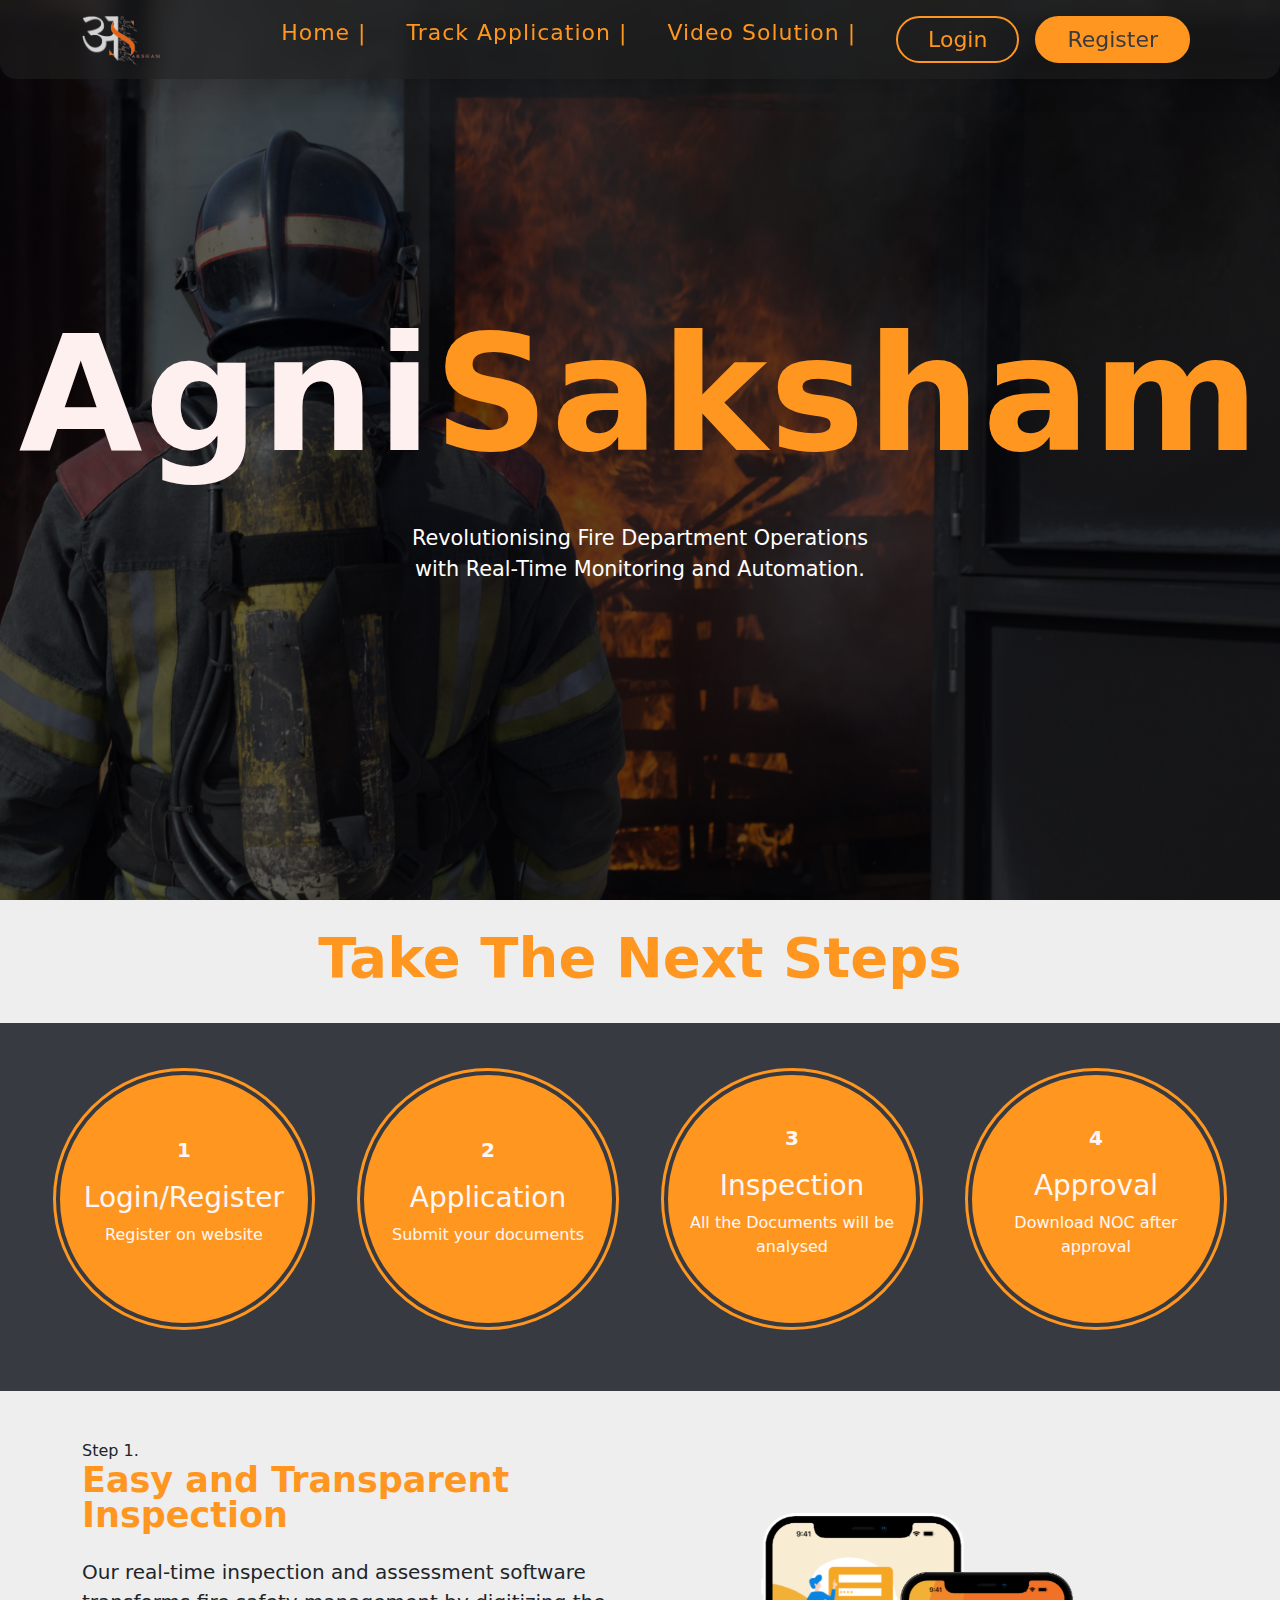
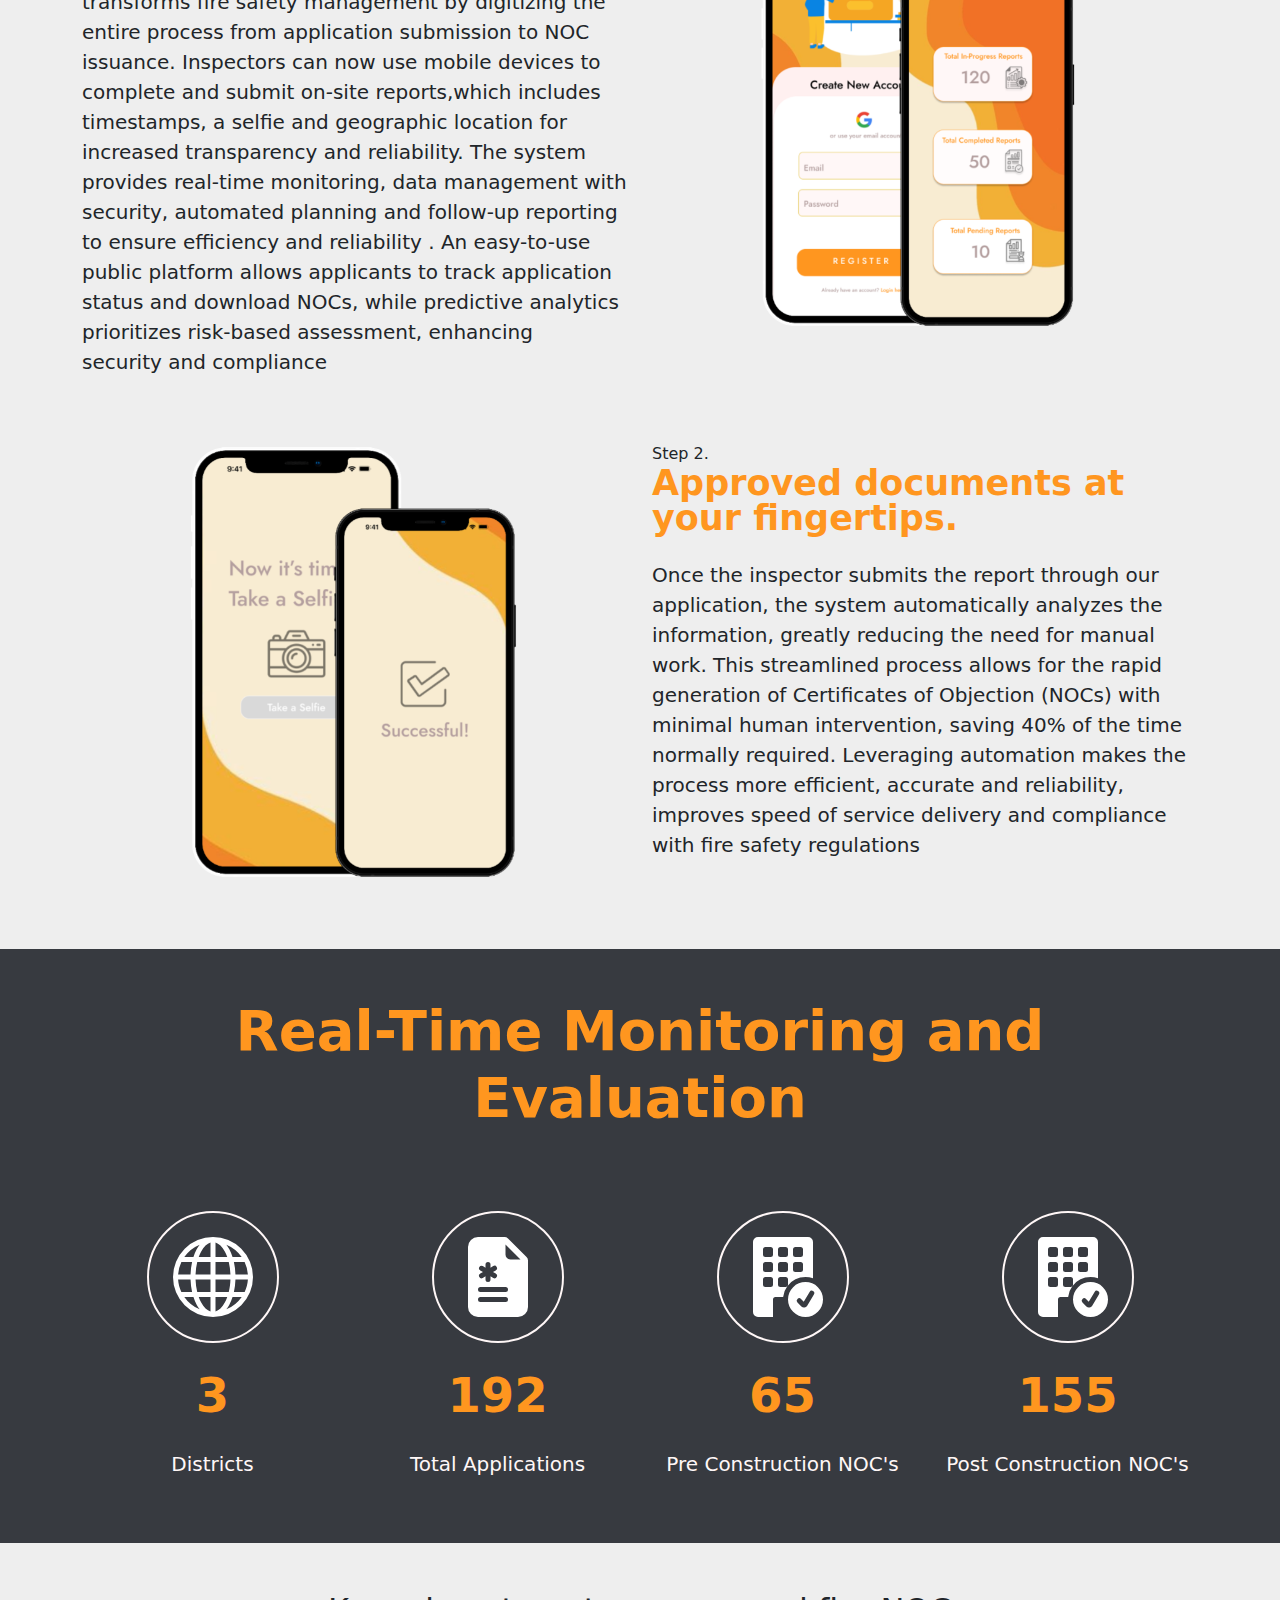
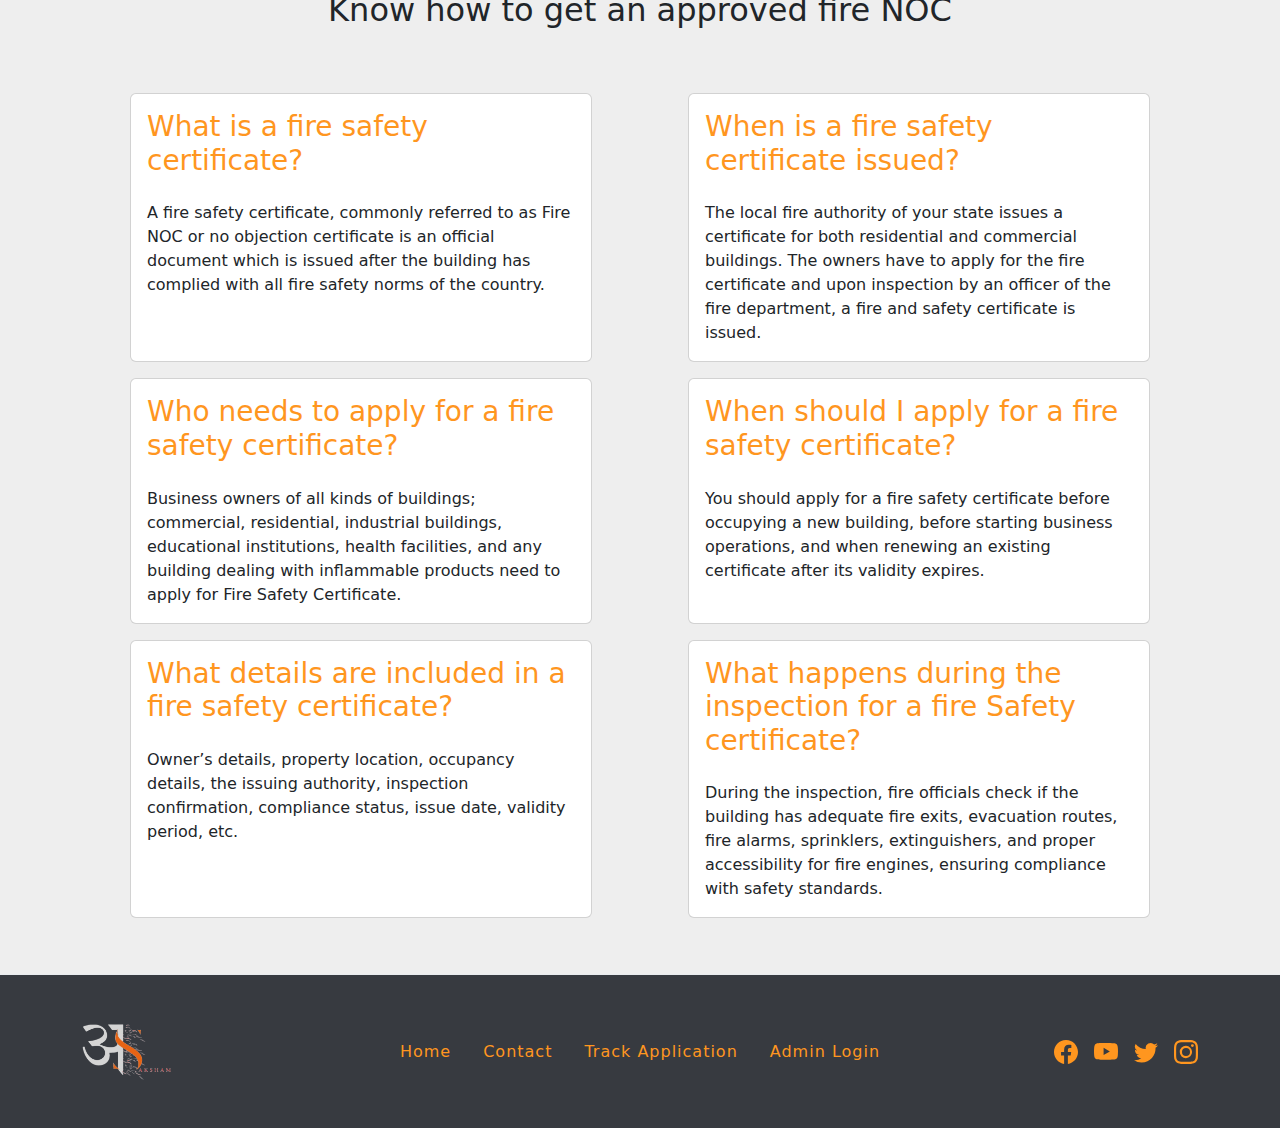
<file: index.html>
<!DOCTYPE html>
<html lang="en">

<head>
    <meta charset="UTF-8">
    <meta name="viewport" content="width=device-width, initial-scale=1.0">
    <title>Index Page</title>
    <link href="https://cdn.jsdelivr.net/npm/bootstrap@5.3.3/dist/css/bootstrap.min.css" rel="stylesheet"
        integrity="sha384-QWTKZyjpPEjISv5WaRU9OFeRpok6YctnYmDr5pNlyT2bRjXh0JMhjY6hW+ALEwIH" crossorigin="anonymous">
    <script src="https://cdn.jsdelivr.net/npm/bootstrap@5.3.3/dist/js/bootstrap.bundle.min.js"
        integrity="sha384-YvpcrYf0tY3lHB60NNkmXc5s9fDVZLESaAA55NDzOxhy9GkcIdslK1eN7N6jIeHz"
        crossorigin="anonymous"></script>
    <link rel="stylesheet" href="public/style.css">
    <script src="public/app.js" defer></script>
    <link rel="stylesheet" href="https://cdn.jsdelivr.net/npm/bootstrap-icons@1.11.3/font/bootstrap-icons.min.css">

</head>

<body>
    <section id="navbar-section">
        <nav class="navbar fixed-top navbar-expand-lg">
            <div class="container">
                <a class="navbar-brand" href=""><img src="assets/logo3.png" alt="" height="50"></a>
                <button aria-controls="navbarSupportedContent9" aria-expanded="false" aria-label="Toggle navigation"
                    class="navbar-toggler" data-bs-target="#navbarSupportedContent9" data-bs-toggle="collapse"
                    type="button"><svg xmlns="http://www.w3.org/2000/svg" width="50" height="50" fill="#FF961F"
                        class="bi bi-fire" viewBox="0 0 16 16">
                        <path
                            d="M8 16c3.314 0 6-2 6-5.5 0-1.5-.5-4-2.5-6 .25 1.5-1.25 2-1.25 2C11 4 9 .5 6 0c.357 2 .5 4-2 6-1.25 1-2 2.729-2 4.5C2 14 4.686 16 8 16m0-1c-1.657 0-3-1-3-2.75 0-.75.25-2 1.25-3C6.125 10 7 10.5 7 10.5c-.375-1.25.5-3.25 2-3.5-.179 1-.25 2 1 3 .625.5 1 1.364 1 2.25C11 14 9.657 15 8 15" />
                    </svg></button>
                <div class="collapse navbar-collapse" id="navbarSupportedContent9">

                    <ul class="navbar-nav ms-auto my-2 my-lg-0">
                        <li class="nav-item me-4">
                            <a class="nav-link" href="#navbar-section">Home |</a>
                        </li>
                        <li class="nav-item me-4">
                            <a class="nav-link" href="#">Track Application |</a>
                        </li>
                        <li class="nav-item me-4">
                            <a class="nav-link" href="public/video.html">Video Solution |</a>
                        </li>
                        <li class="nav-item">
                            <a class="nav-link" href="public/login.html"><button class="custom-button">Login</button></a>
                        </li>
                        <li class="nav-item">
                            <a class="nav-link" href="public/register.html"><button
                                    class="custom-button1">Register</button></a>
                        </li>
                    </ul>
                </div>
            </div>
        </nav>
    </section>

    <section class="custom-hero" id="hero-section">
        <div class="container">
            <div class="row d-flex justify-content-center align-items-center">
                <div class="col-12 d-flex justify-content-center align-items-center flex-column">
                    <h2 class="fw-bold pb-3 mb-3">Agni<span style="color: #ff961f;">Saksham</span></h2>
                    <p class="lead fw-normal text-center" style="width: 30rem; color: white;">Revolutionising Fire
                        Department
                        Operations with Real-Time Monitoring and Automation.</p>
                </div>
                <!-- <div class="col-6 p-5 text-center">
                    <img class="hero-image" src="assets/Data extraction-amico.png">
                </div> -->
            </div>
        </div>
    </section>

    <section class="heading">
        <div class="container">
            <h1 class="text-center display-4 fw-bold py-4">Take The Next Steps</h1>
        </div>
    </section>

    <section id="next-step" class="py-5">
        <div class="container-fluid">
            <div class="col-md-12 ">
                <div class="row d-flex justify-content-center">
                    <div class="step col-md-3 mb-3 mx-4 d-flex justify-content-center align-items-center rounded-circle"
                        style="height: 16rem; width: 16rem">
                        <div class="text-center">
                            <p class="lead fw-bold">1</p>
                            <h3>Login/Register</h3>
                            <p>Register on website</p>
                        </div>
                    </div>
                    <div class="step col-md-3 mb-3 mx-4 d-flex justify-content-center align-items-center rounded-circle "
                        style="height: 16rem; width: 16rem">
                        <div class="text-center">
                            <p class="lead fw-bold">2</p>
                            <h3>Application</h3>
                            <p>Submit your documents</p>
                        </div>
                    </div>

                    <div class="step col-md-3 mb-3 mx-4 d-flex justify-content-center align-items-center rounded-circle "
                        style="height: 16rem; width: 16rem">
                        <div class="text-center">
                            <p class="lead fw-bold">3</p>
                            <h3>Inspection</h3>
                            <p>All the Documents will be analysed</p>
                        </div>
                    </div>

                    <div class="step col-md-3 mb-3 mx-4 d-flex justify-content-center align-items-center rounded-circle "
                        style="height: 16rem; width: 16rem">
                        <div class="text-center">
                            <p class="lead fw-bold">4</p>
                            <h3>Approval</h3>
                            <p>Download NOC after approval</p>
                        </div>
                    </div>
                </div>
            </div>
        </div>
    </section>

    <section class="py-5" class="application" id="application-section">
        <div class="container">
            <div class="row g-4">
                <div class="col-12">
                    <div class="row flex-row-reverse align-items-center justify-content-center gx-4">
                        <div class="col-10 col-sm-8 col-lg-6">
                            <img src="assets/image1.png" class="d-block mx-lg-auto img-fluid" alt="Bootstrap Themes"
                                width="600" height="400" loading="lazy">
                        </div>
                        <div class="col-lg-6">
                            <span>Step 1.</span>
                            <h2 class="fw-bold lh-1 pb-3">
                                Easy and Transparent Inspection
                            </h2>
                            <p class="lead">
                                Our real-time inspection and assessment software transforms fire safety management by
                                digitizing the entire process from application submission to NOC issuance. Inspectors
                                can now use mobile devices to complete and submit on-site reports,which includes
                                timestamps, a selfie and geographic location for increased transparency and reliability.
                                The system provides real-time monitoring, data management with security, automated
                                planning and follow-up reporting to ensure efficiency and reliability . An easy-to-use
                                public platform allows applicants to track application status and download NOCs, while
                                predictive analytics prioritizes risk-based assessment, enhancing
                                security and compliance
                            </p>
                        </div>
                    </div>
                </div>
                <div class="col-12">
                    <div class="row align-items-center justify-content-center gx-4">
                        <div class="col-10 col-sm-8 col-lg-6">
                            <img src="assets/image2.png" class="d-block mx-lg-auto img-fluid" alt="Bootstrap Themes"
                                width="600" height="400" loading="lazy">
                        </div>
                        <div class="col-lg-6">
                            <span>Step 2.</span>
                            <h2 class="fw-bold lh-1 pb-3">
                                Approved documents at your fingertips.
                            </h2>
                            <p class="lead">
                                Once the inspector submits the report through our application, the system automatically
                                analyzes the information, greatly reducing the need for manual work. This streamlined
                                process allows for the rapid generation of Certificates of Objection (NOCs) with minimal
                                human intervention, saving 40% of the time normally required. Leveraging automation
                                makes the process more efficient, accurate and reliability, improves speed of service
                                delivery and compliance with fire safety regulations
                            </p>
                        </div>
                    </div>
                </div>
            </div>
        </div>
    </section>

    <section class="py-5 numbers" id="numbers-section">
        <div class="container">
            <h2 class="text-center display-4 fw-bold pb-5">Real-Time Monitoring and Evaluation</h2>
            <div class="row justify-content-center">
                <div class="col-lg-3 col-md-6">
                    <div class="text-center">
                        <div class="py-4 d-flex justify-content-center align-items-center">
                            <div class="p-4 rounded-circle icon-border" style="width: fit-content;">
                                <svg xmlns="http://www.w3.org/2000/svg" width="80" height="80" fill="white"
                                    class="bi bi-globe" viewBox="0 0 16 16">
                                    <path
                                        d="M0 8a8 8 0 1 1 16 0A8 8 0 0 1 0 8m7.5-6.923c-.67.204-1.335.82-1.887 1.855A8 8 0 0 0 5.145 4H7.5zM4.09 4a9.3 9.3 0 0 1 .64-1.539 7 7 0 0 1 .597-.933A7.03 7.03 0 0 0 2.255 4zm-.582 3.5c.03-.877.138-1.718.312-2.5H1.674a7 7 0 0 0-.656 2.5zM4.847 5a12.5 12.5 0 0 0-.338 2.5H7.5V5zM8.5 5v2.5h2.99a12.5 12.5 0 0 0-.337-2.5zM4.51 8.5a12.5 12.5 0 0 0 .337 2.5H7.5V8.5zm3.99 0V11h2.653c.187-.765.306-1.608.338-2.5zM5.145 12q.208.58.468 1.068c.552 1.035 1.218 1.65 1.887 1.855V12zm.182 2.472a7 7 0 0 1-.597-.933A9.3 9.3 0 0 1 4.09 12H2.255a7 7 0 0 0 3.072 2.472M3.82 11a13.7 13.7 0 0 1-.312-2.5h-2.49c.062.89.291 1.733.656 2.5zm6.853 3.472A7 7 0 0 0 13.745 12H11.91a9.3 9.3 0 0 1-.64 1.539 7 7 0 0 1-.597.933M8.5 12v2.923c.67-.204 1.335-.82 1.887-1.855q.26-.487.468-1.068zm3.68-1h2.146c.365-.767.594-1.61.656-2.5h-2.49a13.7 13.7 0 0 1-.312 2.5m2.802-3.5a7 7 0 0 0-.656-2.5H12.18c.174.782.282 1.623.312 2.5zM11.27 2.461c.247.464.462.98.64 1.539h1.835a7 7 0 0 0-3.072-2.472c.218.284.418.598.597.933M10.855 4a8 8 0 0 0-.468-1.068C9.835 1.897 9.17 1.282 8.5 1.077V4z" />
                                </svg>
                            </div>
                        </div>
                        <h3 class="num display-5 fw-bold" data-value="22">000</h3>
                        <p class="fw-normal lead pt-3">Districts</p>
                    </div>
                </div>
                <div class="col-lg-3 col-md-6">
                    <div class="text-center">
                        <div class="py-4 d-flex justify-content-center align-items-center">
                            <div class="p-4 rounded-circle icon-border" style="width: fit-content;">
                                <svg xmlns="http://www.w3.org/2000/svg" width="80" height="80" fill="white"
                                    class="bi bi-file-earmark-medical-fill" viewBox="0 0 16 16">
                                    <path
                                        d="M9.293 0H4a2 2 0 0 0-2 2v12a2 2 0 0 0 2 2h8a2 2 0 0 0 2-2V4.707A1 1 0 0 0 13.707 4L10 .293A1 1 0 0 0 9.293 0M9.5 3.5v-2l3 3h-2a1 1 0 0 1-1-1m-3 2v.634l.549-.317a.5.5 0 1 1 .5.866L7 7l.549.317a.5.5 0 1 1-.5.866L6.5 7.866V8.5a.5.5 0 0 1-1 0v-.634l-.549.317a.5.5 0 1 1-.5-.866L5 7l-.549-.317a.5.5 0 0 1 .5-.866l.549.317V5.5a.5.5 0 1 1 1 0m-2 4.5h5a.5.5 0 0 1 0 1h-5a.5.5 0 0 1 0-1m0 2h5a.5.5 0 0 1 0 1h-5a.5.5 0 0 1 0-1" />
                                </svg>
                            </div>
                        </div>
                        <h3 class="num display-5 fw-bold" data-value="1300">000</h3>
                        <p class="fw-normal lead pt-3">Total Applications</p>
                    </div>
                </div>
                <div class="col-lg-3 col-md-6">
                    <div class="text-center">
                        <div class="py-4 d-flex justify-content-center align-items-center">
                            <div class="p-4 rounded-circle icon-border" style="width: fit-content;">
                                <svg xmlns="http://www.w3.org/2000/svg" width="80" height="80" fill="white"
                                    class="bi bi-building-fill-check" viewBox="0 0 16 16">
                                    <path
                                        d="M12.5 16a3.5 3.5 0 1 0 0-7 3.5 3.5 0 0 0 0 7m1.679-4.493-1.335 2.226a.75.75 0 0 1-1.174.144l-.774-.773a.5.5 0 0 1 .708-.708l.547.548 1.17-1.951a.5.5 0 1 1 .858.514" />
                                    <path
                                        d="M2 1a1 1 0 0 1 1-1h10a1 1 0 0 1 1 1v7.256A4.5 4.5 0 0 0 12.5 8a4.5 4.5 0 0 0-3.59 1.787A.5.5 0 0 0 9 9.5v-1a.5.5 0 0 0-.5-.5h-1a.5.5 0 0 0-.5.5v1a.5.5 0 0 0 .5.5h1a.5.5 0 0 0 .39-.187A4.5 4.5 0 0 0 8.027 12H6.5a.5.5 0 0 0-.5.5V16H3a1 1 0 0 1-1-1zm2 1.5v1a.5.5 0 0 0 .5.5h1a.5.5 0 0 0 .5-.5v-1a.5.5 0 0 0-.5-.5h-1a.5.5 0 0 0-.5.5m3 0v1a.5.5 0 0 0 .5.5h1a.5.5 0 0 0 .5-.5v-1a.5.5 0 0 0-.5-.5h-1a.5.5 0 0 0-.5.5m3.5-.5a.5.5 0 0 0-.5.5v1a.5.5 0 0 0 .5.5h1a.5.5 0 0 0 .5-.5v-1a.5.5 0 0 0-.5-.5zM4 5.5v1a.5.5 0 0 0 .5.5h1a.5.5 0 0 0 .5-.5v-1a.5.5 0 0 0-.5-.5h-1a.5.5 0 0 0-.5.5M7.5 5a.5.5 0 0 0-.5.5v1a.5.5 0 0 0 .5.5h1a.5.5 0 0 0 .5-.5v-1a.5.5 0 0 0-.5-.5zm2.5.5v1a.5.5 0 0 0 .5.5h1a.5.5 0 0 0 .5-.5v-1a.5.5 0 0 0-.5-.5h-1a.5.5 0 0 0-.5.5M4.5 8a.5.5 0 0 0-.5.5v1a.5.5 0 0 0 .5.5h1a.5.5 0 0 0 .5-.5v-1a.5.5 0 0 0-.5-.5z" />
                                </svg>
                            </div>
                        </div>
                        <h3 class="num display-5 fw-bold" data-value="400">000</h3>
                        <p class="fw-normal lead pt-3">Pre Construction NOC's</p>
                    </div>
                </div>
                <div class="col-lg-3 col-md-6">
                    <div class="text-center">
                        <div class="py-4 d-flex justify-content-center align-items-center">
                            <div class="p-4 rounded-circle icon-border" style="width: fit-content;">
                                <svg xmlns="http://www.w3.org/2000/svg" width="80" height="80" fill="white"
                                    class="bi bi-building-fill-check" viewBox="0 0 16 16">
                                    <path
                                        d="M12.5 16a3.5 3.5 0 1 0 0-7 3.5 3.5 0 0 0 0 7m1.679-4.493-1.335 2.226a.75.75 0 0 1-1.174.144l-.774-.773a.5.5 0 0 1 .708-.708l.547.548 1.17-1.951a.5.5 0 1 1 .858.514" />
                                    <path
                                        d="M2 1a1 1 0 0 1 1-1h10a1 1 0 0 1 1 1v7.256A4.5 4.5 0 0 0 12.5 8a4.5 4.5 0 0 0-3.59 1.787A.5.5 0 0 0 9 9.5v-1a.5.5 0 0 0-.5-.5h-1a.5.5 0 0 0-.5.5v1a.5.5 0 0 0 .5.5h1a.5.5 0 0 0 .39-.187A4.5 4.5 0 0 0 8.027 12H6.5a.5.5 0 0 0-.5.5V16H3a1 1 0 0 1-1-1zm2 1.5v1a.5.5 0 0 0 .5.5h1a.5.5 0 0 0 .5-.5v-1a.5.5 0 0 0-.5-.5h-1a.5.5 0 0 0-.5.5m3 0v1a.5.5 0 0 0 .5.5h1a.5.5 0 0 0 .5-.5v-1a.5.5 0 0 0-.5-.5h-1a.5.5 0 0 0-.5.5m3.5-.5a.5.5 0 0 0-.5.5v1a.5.5 0 0 0 .5.5h1a.5.5 0 0 0 .5-.5v-1a.5.5 0 0 0-.5-.5zM4 5.5v1a.5.5 0 0 0 .5.5h1a.5.5 0 0 0 .5-.5v-1a.5.5 0 0 0-.5-.5h-1a.5.5 0 0 0-.5.5M7.5 5a.5.5 0 0 0-.5.5v1a.5.5 0 0 0 .5.5h1a.5.5 0 0 0 .5-.5v-1a.5.5 0 0 0-.5-.5zm2.5.5v1a.5.5 0 0 0 .5.5h1a.5.5 0 0 0 .5-.5v-1a.5.5 0 0 0-.5-.5h-1a.5.5 0 0 0-.5.5M4.5 8a.5.5 0 0 0-.5.5v1a.5.5 0 0 0 .5.5h1a.5.5 0 0 0 .5-.5v-1a.5.5 0 0 0-.5-.5z" />
                                </svg>
                            </div>
                        </div>
                        <h3 class="num display-5 fw-bold" data-value="900">000</h3>
                        <p class="fw-normal lead pt-3">Post Construction NOC's</p>
                    </div>
                </div>
            </div>
        </div>
    </section>

    <section class="py-5" id="cards">
        <div class="container">
            <h2 class="text-center pb-5">Know how to get an approved fire NOC</h2>
            <div class="row g-0">
                <div class="col-lg-6 px-5 py-2 col-md-6">
                    <div class="card h-100">
                        <div class="card-body">
                            <h3 class="card-title pb-3">
                                What is a fire safety certificate?
                            </h3>
                            <p class="card-text">A fire safety certificate, commonly referred to as Fire NOC or no
                                objection certificate is an official document which is issued after the building has
                                complied with all fire safety norms of the country.
                            </p>
                        </div>
                    </div>
                </div>
                <div class="col-lg-6 px-5 py-2 col-md-6">
                    <div class="card h-100">
                        <div class="card-body">
                            <h3 class="card-title pb-3">
                                When is a fire safety certificate issued?
                            </h3>
                            <p class="card-text">
                                The local fire authority of your state issues a certificate for both residential and
                                commercial buildings. The owners have to apply for the fire certificate and upon
                                inspection by an officer of the fire department, a fire and safety certificate is
                                issued.
                            </p>
                        </div>
                    </div>
                </div>
                <div class="col-lg-6 px-5 py-2 col-md-6">
                    <div class="card h-100">
                        <div class="card-body">
                            <h3 class="card-title pb-3">
                                Who needs to apply for a fire safety certificate?
                            </h3>
                            <p class="card-text">
                                Business owners of all kinds of buildings; commercial, residential, industrial
                                buildings, educational institutions, health facilities, and any building dealing with
                                inflammable products need to apply for Fire Safety Certificate.
                            </p>
                        </div>
                    </div>
                </div>
                <div class="col-lg-6 px-5 py-2 col-md-6">
                    <div class="card h-100">
                        <div class="card-body">
                            <h3 class="card-title pb-3">
                                When should I apply for a fire safety certificate?
                            </h3>
                            <p class="card-text">
                                You should apply for a fire safety certificate before occupying a new building, before
                                starting business operations, and when renewing an existing certificate after its
                                validity expires.
                            </p>
                        </div>
                    </div>
                </div>
                <div class="col-lg-6 px-5 py-2 col-md-6">
                    <div class="card h-100">
                        <div class="card-body">
                            <h3 class="card-title pb-3">
                                What details are included in a fire safety certificate?
                            </h3>
                            <p class="card-text">
                                Owner’s details, property location, occupancy details, the issuing authority, inspection
                                confirmation, compliance status, issue date, validity period, etc.
                            </p>
                        </div>
                    </div>
                </div>
                <div class="col-lg-6 px-5 py-2 col-md-6">
                    <div class="card h-100">
                        <div class="card-body">
                            <h3 class="card-title pb-3">
                                What happens during the inspection for a fire Safety certificate?
                            </h3>
                            <p class="card-text">
                                During the inspection, fire officials check if the building has adequate fire exits,
                                evacuation routes, fire alarms, sprinklers, extinguishers, and proper accessibility for
                                fire engines, ensuring compliance with safety standards.
                            </p>
                        </div>
                    </div>
                </div>
            </div>
        </div>
    </section>

    <section id="footer-section" class="footer-section">
        <!-- <div class="container">
            <footer class="row row-cols-1 row-cols-sm-2 row-cols-md-5 py-5 border-top">
                <div class="col mb-3">
                    <a href="/" class="d-flex align-items-center mb-3 link-body-emphasis text-decoration-none">
                        <svg class="bi me-2" width="40" height="32">
                            <use xlink:href="#bootstrap"></use>
                        </svg>
                    </a>
                    <p class="text-body-secondary">© 2024</p>
                </div>

                <div class="col mb-3">

                </div>

                <div class="col mb-3">
                    <h5>Section</h5>
                    <ul class="nav flex-column">
                        <li class="nav-item mb-2"><a href="#" class="nav-link p-0 text-body-secondary">Home</a></li>
                        <li class="nav-item mb-2"><a href="#" class="nav-link p-0 text-body-secondary">Features</a></li>
                        <li class="nav-item mb-2"><a href="#" class="nav-link p-0 text-body-secondary">Pricing</a></li>
                        <li class="nav-item mb-2"><a href="#" class="nav-link p-0 text-body-secondary">FAQs</a></li>
                        <li class="nav-item mb-2"><a href="#" class="nav-link p-0 text-body-secondary">About</a></li>
                    </ul>
                </div>

                <div class="col mb-3">
                    <h5>Section</h5>
                    <ul class="nav flex-column">
                        <li class="nav-item mb-2"><a href="#" class="nav-link p-0 text-body-secondary">Home</a></li>
                        <li class="nav-item mb-2"><a href="#" class="nav-link p-0 text-body-secondary">Features</a></li>
                        <li class="nav-item mb-2"><a href="#" class="nav-link p-0 text-body-secondary">Pricing</a></li>
                        <li class="nav-item mb-2"><a href="#" class="nav-link p-0 text-body-secondary">FAQs</a></li>
                        <li class="nav-item mb-2"><a href="#" class="nav-link p-0 text-body-secondary">About</a></li>
                    </ul>
                </div>

                <div class="col mb-3">
                    <h5>Section</h5>
                    <ul class="nav flex-column">
                        <li class="nav-item mb-2"><a href="#" class="nav-link p-0 text-body-secondary">Home</a></li>
                        <li class="nav-item mb-2"><a href="#" class="nav-link p-0 text-body-secondary">Features</a></li>
                        <li class="nav-item mb-2"><a href="#" class="nav-link p-0 text-body-secondary">Pricing</a></li>
                        <li class="nav-item mb-2"><a href="#" class="nav-link p-0 text-body-secondary">FAQs</a></li>
                        <li class="nav-item mb-2"><a href="#" class="nav-link p-0 text-body-secondary">About</a></li>
                    </ul>
                </div>
            </footer>
        </div> -->
        <!-- Footer 6 - Bootstrap Brain Component -->
        <footer>
            <div class="py-3 py-md-5 py-xl-8 border-top border-light-subtle">
                <div class="container overflow-hidden">
                    <div class="row gy-3 gy-md-5 gy-xl-0 align-items-sm-center">
                        <div class="col-xs-12 col-sm-6 col-xl-3 order-0 order-xl-0">
                            <div class="footer-logo-wrapper text-center text-sm-start">
                                <a href="#!">
                                    <img src="assets/logo3.png" alt="BootstrapBrain Logo" height="57">
                                </a>
                            </div>
                        </div>

                        <div class="col-xs-12 col-xl-6 order-2 order-xl-1">
                            <ul class="nav justify-content-center">
                                <li class="nav-item">
                                    <a class="nav-link px-2 px-md-3" href="#hero-section">Home</a>
                                </li>
                                <li class="nav-item">
                                    <a class="nav-link px-2 px-md-3" href="#!">Contact</a>
                                </li>
                                <li class="nav-item">
                                    <a class="nav-link px-2 px-md-3" href="#!">Track Application</a>
                                </li>
                                <li class="nav-item">
                                    <a class="nav-link px-2 px-md-3" href="#!">Admin Login</a>
                                </li>
                            </ul>
                        </div>

                        <div class="col-xs-12 col-sm-6 col-xl-3 order-1 order-xl-2">
                            <div class="social-media-wrapper">
                                <ul class="list-unstyled m-0 p-0 d-flex justify-content-center justify-content-sm-end">
                                    <li class="me-3">
                                        <a href="#!" class="link-dark link-opacity-75-hover">
                                            <svg xmlns="http://www.w3.org/2000/svg" width="24" height="24"
                                                fill="#FF961F" class="bi bi-facebook" viewBox="0 0 16 16">
                                                <path
                                                    d="M16 8.049c0-4.446-3.582-8.05-8-8.05C3.58 0-.002 3.603-.002 8.05c0 4.017 2.926 7.347 6.75 7.951v-5.625h-2.03V8.05H6.75V6.275c0-2.017 1.195-3.131 3.022-3.131.876 0 1.791.157 1.791.157v1.98h-1.009c-.993 0-1.303.621-1.303 1.258v1.51h2.218l-.354 2.326H9.25V16c3.824-.604 6.75-3.934 6.75-7.951z" />
                                            </svg>
                                        </a>
                                    </li>
                                    <li class="me-3">
                                        <a href="#!" class="link-dark link-opacity-75-hover">
                                            <svg xmlns="http://www.w3.org/2000/svg" width="24" height="24"
                                                fill="#FF961F" class="bi bi-youtube" viewBox="0 0 16 16">
                                                <path
                                                    d="M8.051 1.999h.089c.822.003 4.987.033 6.11.335a2.01 2.01 0 0 1 1.415 1.42c.101.38.172.883.22 1.402l.01.104.022.26.008.104c.065.914.073 1.77.074 1.957v.075c-.001.194-.01 1.108-.082 2.06l-.008.105-.009.104c-.05.572-.124 1.14-.235 1.558a2.007 2.007 0 0 1-1.415 1.42c-1.16.312-5.569.334-6.18.335h-.142c-.309 0-1.587-.006-2.927-.052l-.17-.006-.087-.004-.171-.007-.171-.007c-1.11-.049-2.167-.128-2.654-.26a2.007 2.007 0 0 1-1.415-1.419c-.111-.417-.185-.986-.235-1.558L.09 9.82l-.008-.104A31.4 31.4 0 0 1 0 7.68v-.123c.002-.215.01-.958.064-1.778l.007-.103.003-.052.008-.104.022-.26.01-.104c.048-.519.119-1.023.22-1.402a2.007 2.007 0 0 1 1.415-1.42c.487-.13 1.544-.21 2.654-.26l.17-.007.172-.006.086-.003.171-.007A99.788 99.788 0 0 1 7.858 2h.193zM6.4 5.209v4.818l4.157-2.408L6.4 5.209z" />
                                            </svg>
                                        </a>
                                    </li>
                                    <li class="me-3">
                                        <a href="#!" class="link-dark link-opacity-75-hover">
                                            <svg xmlns="http://www.w3.org/2000/svg" width="24" height="24"
                                                fill="#FF961F" class="bi bi-twitter" viewBox="0 0 16 16">
                                                <path
                                                    d="M5.026 15c6.038 0 9.341-5.003 9.341-9.334 0-.14 0-.282-.006-.422A6.685 6.685 0 0 0 16 3.542a6.658 6.658 0 0 1-1.889.518 3.301 3.301 0 0 0 1.447-1.817 6.533 6.533 0 0 1-2.087.793A3.286 3.286 0 0 0 7.875 6.03a9.325 9.325 0 0 1-6.767-3.429 3.289 3.289 0 0 0 1.018 4.382A3.323 3.323 0 0 1 .64 6.575v.045a3.288 3.288 0 0 0 2.632 3.218 3.203 3.203 0 0 1-.865.115 3.23 3.23 0 0 1-.614-.057 3.283 3.283 0 0 0 3.067 2.277A6.588 6.588 0 0 1 .78 13.58a6.32 6.32 0 0 1-.78-.045A9.344 9.344 0 0 0 5.026 15z" />
                                            </svg>
                                        </a>
                                    </li>
                                    <li class="">
                                        <a href="#!" class="link-dark link-opacity-75-hover">
                                            <svg xmlns="http://www.w3.org/2000/svg" width="24" height="24"
                                                fill="#FF961F" class="bi bi-instagram" viewBox="0 0 16 16">
                                                <path
                                                    d="M8 0C5.829 0 5.556.01 4.703.048 3.85.088 3.269.222 2.76.42a3.917 3.917 0 0 0-1.417.923A3.927 3.927 0 0 0 .42 2.76C.222 3.268.087 3.85.048 4.7.01 5.555 0 5.827 0 8.001c0 2.172.01 2.444.048 3.297.04.852.174 1.433.372 1.942.205.526.478.972.923 1.417.444.445.89.719 1.416.923.51.198 1.09.333 1.942.372C5.555 15.99 5.827 16 8 16s2.444-.01 3.298-.048c.851-.04 1.434-.174 1.943-.372a3.916 3.916 0 0 0 1.416-.923c.445-.445.718-.891.923-1.417.197-.509.332-1.09.372-1.942C15.99 10.445 16 10.173 16 8s-.01-2.445-.048-3.299c-.04-.851-.175-1.433-.372-1.941a3.926 3.926 0 0 0-.923-1.417A3.911 3.911 0 0 0 13.24.42c-.51-.198-1.092-.333-1.943-.372C10.443.01 10.172 0 7.998 0h.003zm-.717 1.442h.718c2.136 0 2.389.007 3.232.046.78.035 1.204.166 1.486.275.373.145.64.319.92.599.28.28.453.546.598.92.11.281.24.705.275 1.485.039.843.047 1.096.047 3.231s-.008 2.389-.047 3.232c-.035.78-.166 1.203-.275 1.485a2.47 2.47 0 0 1-.599.919c-.28.28-.546.453-.92.598-.28.11-.704.24-1.485.276-.843.038-1.096.047-3.232.047s-2.39-.009-3.233-.047c-.78-.036-1.203-.166-1.485-.276a2.478 2.478 0 0 1-.92-.598 2.48 2.48 0 0 1-.6-.92c-.109-.281-.24-.705-.275-1.485-.038-.843-.046-1.096-.046-3.233 0-2.136.008-2.388.046-3.231.036-.78.166-1.204.276-1.486.145-.373.319-.64.599-.92.28-.28.546-.453.92-.598.282-.11.705-.24 1.485-.276.738-.034 1.024-.044 2.515-.045v.002zm4.988 1.328a.96.96 0 1 0 0 1.92.96.96 0 0 0 0-1.92zm-4.27 1.122a4.109 4.109 0 1 0 0 8.217 4.109 4.109 0 0 0 0-8.217zm0 1.441a2.667 2.667 0 1 1 0 5.334 2.667 2.667 0 0 1 0-5.334z" />
                                            </svg>
                                        </a>
                                    </li>
                                </ul>
                            </div>
                        </div>
                    </div>
                </div>
            </div>
        </footer>
    </section>

    <!-- <section class="py-5">
        <div class="container">
            <div class="row align-items-center justify-content-center gx-4">
                <div class="col-10 col-sm-8 col-lg-6">
                    <img src="https://placehold.co/700x500" class="d-block mx-lg-auto img-fluid" alt="Bootstrap Themes"
                        width="700" height="500" loading="lazy">
                </div>
                <div class="col-lg-6">
                    <h1 class="display-5 fw-bold text-body-emphasis lh-1">
                        Responsive left-aligned hero with image
                    </h1>
                    <p class="lead">
                        Quickly design and customize responsive mobile-first sites with Bootstrap, the
                        world’s most popular front-end open source toolkit, featuring Sass variables and mixins,
                        responsive grid system, extensive prebuilt components, and powerful JavaScript plugins.
                    </p>
                </div>
            </div>
        </div>
    </section> -->
</body>

</html>
</file>
<file: public/style.css>
@import url("https://cdn.jsdelivr.net/npm/bootstrap-icons@1.11.3/font/bootstrap-icons.min.css");

* {
    margin: 0;
    padding: 0;
    box-sizing: border-box;
}

body {
    background-color: var(--grey-color);
    margin: 0;
    padding: 0;
}

:root {
    --color1: #FF961F;
    --color2: #E2C13C;
    --color3: #FFDBC4;
    --color4: #FFF0F0;
    --color5: #FFF7F7;
    --color6: #fafafa;
    --orange-color: #DC5F00;
    --grey-color: #EEEEEE;
    --dark-grey-color: #373A40;
}

/* section,
.card {
    background-color: var(--color6);
} */

.application {
    background-color: var(--color6);
}

.numbers {
    background-color: var(--dark-grey-color);
}

.custom-hero {
    background: url("../assets/2.png");
    background-repeat: no-repeat;
    background-size: cover;
    background-position: center;
    width: 100%;
    height: 100vh;
    display: grid;
    place-items: center;
    overflow: hidden;
    position: relative;
    isolation: isolate;
}

.custom-hero::after {
    content: '';
    inset: 0;
    background-color: hsla(0, 0%, 0%, 0.79);
    opacity: 0.8;
    position: absolute;
    z-index: -1;
}

.step, .step h3 {
    background-color: var(--color1);
    color: var(--color5);
}

.step {
    border: var(--dark-grey-color) solid 4px;
    outline: solid 3px var(--color1);
}

.navbar {
    min-height: 75px;
    font-size: 22px;
    /* From https://css.glass */
    background: rgba(32, 32, 32, 0.57);
    border-radius: 0 0 16px 16px;
    box-shadow: 0 4px 30px rgba(0, 0, 0, 0.168);
    backdrop-filter: blur(6.7px);
    -webkit-backdrop-filter: blur(6.7px);
    /* border: 1px solid rgba(106, 106, 106, 0.87); */
}

#navbar-section .nav-link {
    color: var(--color1);
    font-weight: 500;
    letter-spacing: 1px;
}

#navbar-section .custom-button {
    padding: 5px 30px;
    background-color: transparent;
    color: var(--color1);
    border: 2px solid var(--color1);
    outline: none;
    border-radius: 100vw;
}

#navbar-section .custom-button1 {
    padding: 5px 30px;
    background-color: var(--color1);
    color: var(--dark-grey-color);
    border: 2px solid var(--color1);
    outline: none;
    border-radius: 100vw;
}

.heading {
    background-color: var(--grey-color);
    color: var(--color1);
}

#next-step {
    background-color: var(--dark-grey-color);
}

#next-step h1 {
    color: var(--color1);
}

.hero-image {
    height: 100%;
    width: 100%;
}

#hero-section h2 {
    color: var(--color4);
    font-size: clamp(15px, 12vw + 1rem, 10rem);
    letter-spacing: 2px;
}

#hero-section p {
    font-size: clamp(5px, calc(20vw + 0.5rem), 1.3rem);
}

#numbers-section h2, h3 {
    color: var(--color1);
}

#numbers-section p {
    color: var(--color5);
}

#application-section h2 {
    color: var(--color1);
    font-size: 35px;
}

.icon-border {
    border: var(--color5) 2px solid;
}

#cards h3 {
    color: var(--color1);
}

.footer-section {
    background-color: var(--dark-grey-color);
    margin: 0px;
    padding: 0px;
}

#footer-section .nav-link {
    color: var(--color1);
    letter-spacing: 1px;
}

#login-form, #registration-form {
    background: url("../assets/2.png");
    background-size: cover;
    background-repeat: no-repeat;
    position: relative;
    isolation: isolate;
}

#login-form::after , #registration-form::after {
    content: '';
    inset: 0;
    background-color: hsla(0, 0%, 0%, 0.79);
    opacity: 0.8;
    position: absolute;
    z-index: -1;
}

.custom-login {
    height: 100dvh;
    display: grid;
    place-items: center;
}

#login-form .card, #registration-form .card {
    /* background-color: var(--dark-grey-color); */
    /* From https://css.glass */
    background: rgba(32, 32, 32, 0.57);
    border-radius: 0 0 16px 16px;
    box-shadow: 0 4px 30px rgba(0, 0, 0, 0.168);
    backdrop-filter: blur(6.7px);
    -webkit-backdrop-filter: blur(6.7px);
}

#registration-form button, #login-form button {
    border-radius: 100vw;
    background-color: var(--color1);
    color: white;
}

#registration-form h2, #login-form h2, #registration-form .custom-link {
    color: var(--color1);
}
</file>
